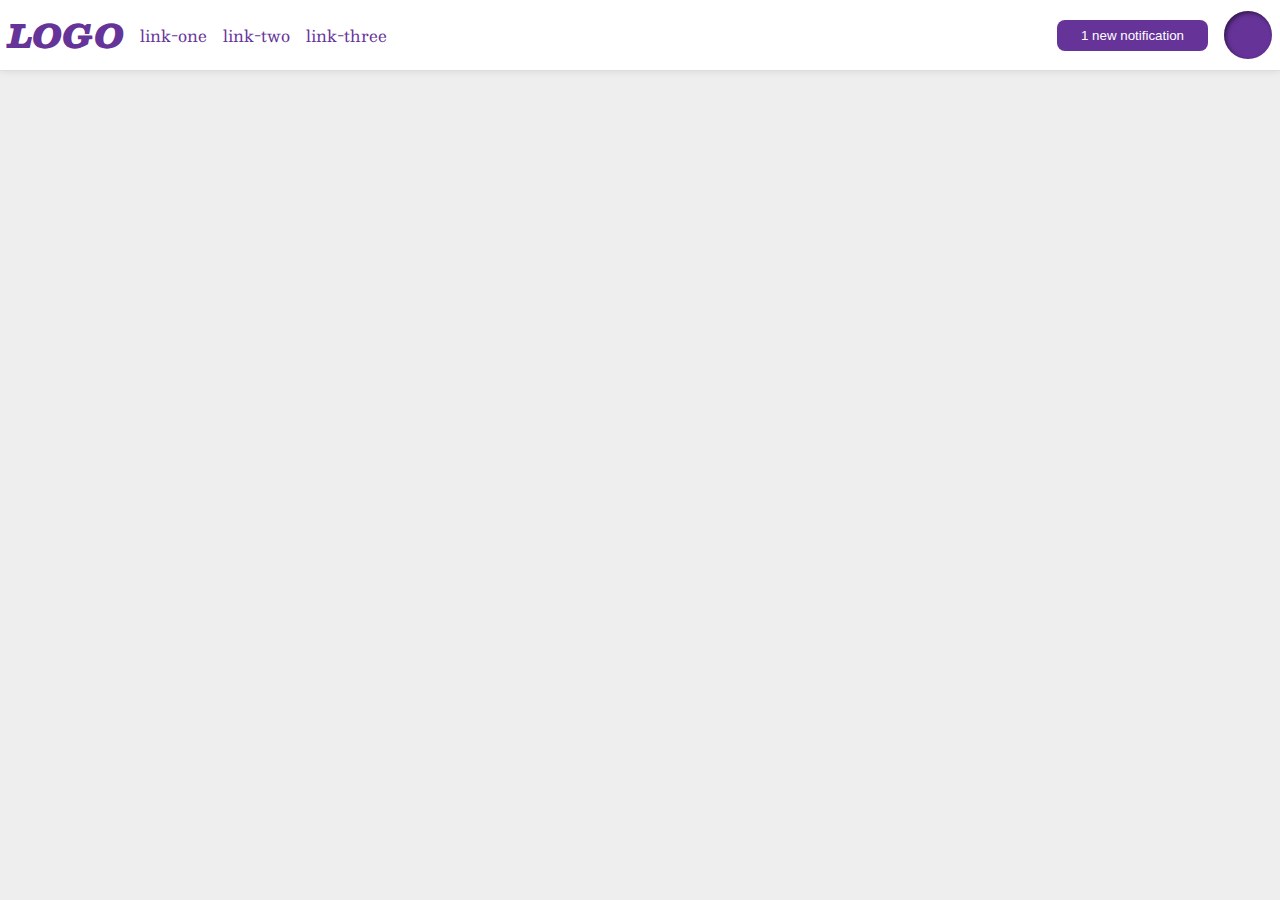
<file: flex/03-flex-header-2/index.html>
<!DOCTYPE html>
<html lang="en">
  <head>
    <meta charset="UTF-8" />
    <meta http-equiv="X-UA-Compatible" content="IE=edge" />
    <meta name="viewport" content="width=device-width, initial-scale=1.0" />
    <title>Flex Header 2</title>
    <link rel="stylesheet" href="style.css" />
  </head>
  <body>
    <div class="header">
      <div class="left">
        <div class="logo">LOGO</div>
        <ul class="links">
          <li><a href="google.com">link-one</a></li>
          <li><a href="google.com">link-two</a></li>
          <li><a href="google.com">link-three</a></li>
        </ul>
      </div>
      <div class="right">
        <button class="notifications">1 new notification</button>
        <div class="profile-image"></div>
      </div>
    </div>
  </body>
</html>
</file>
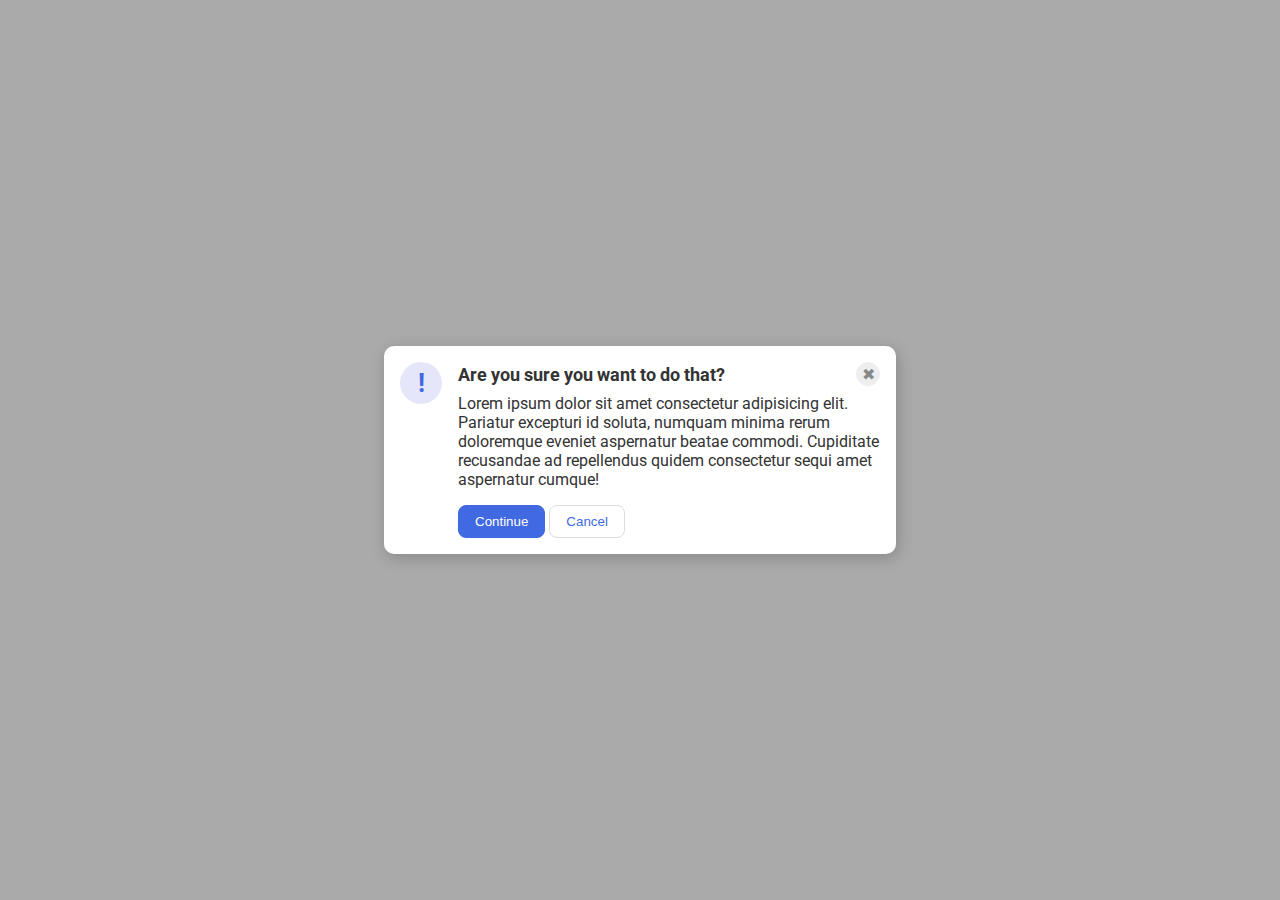
<file: flex/05-flex-modal/index.html>
<!DOCTYPE html>
<html lang="en">
  <head>
    <meta charset="UTF-8" />
    <meta http-equiv="X-UA-Compatible" content="IE=edge" />
    <meta name="viewport" content="width=device-width, initial-scale=1.0" />
    <link rel="stylesheet" href="style.css" />
    <title>Modal</title>
  </head>
  <body>
    <div class="modal">
      <div class="icon">!</div>

      <div class="container">
        <div class="header">
          Are you sure you want to do that?
          <button class="close-button">✖</button>
        </div>
        <div class="text">
          Lorem ipsum dolor sit amet consectetur adipisicing elit. Pariatur
          excepturi id soluta, numquam minima rerum doloremque eveniet
          aspernatur beatae commodi. Cupiditate recusandae ad repellendus quidem
          consectetur sequi amet aspernatur cumque!
        </div>
        <button class="continue">Continue</button>
        <button class="cancel">Cancel</button>
      </div>
    </div>
  </body>
</html>
</file>
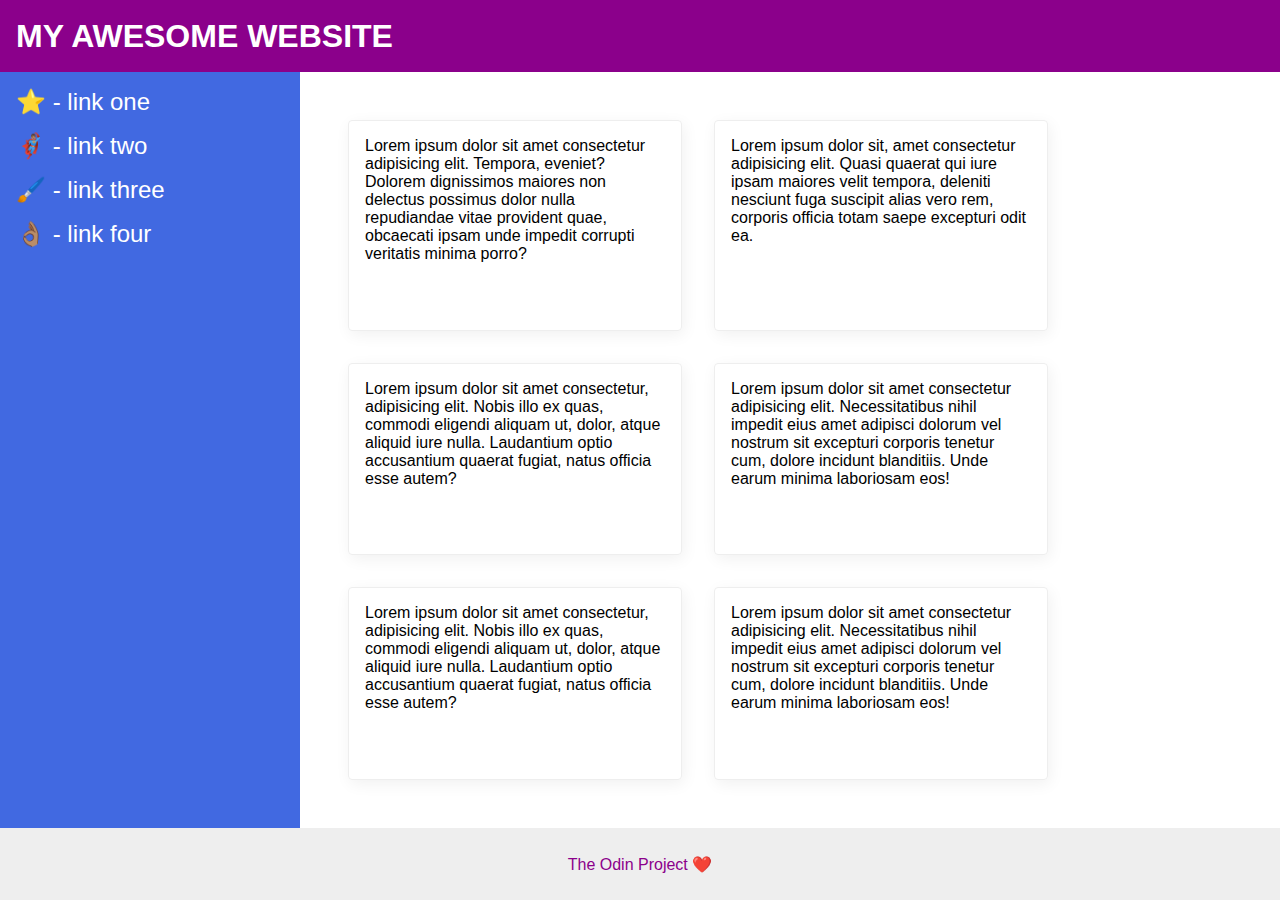
<file: flex/07-flex-layout-2/index.html>
<!DOCTYPE html>
<html lang="en">
  <head>
    <meta charset="UTF-8" />
    <meta http-equiv="X-UA-Compatible" content="IE=edge" />
    <meta name="viewport" content="width=device-width, initial-scale=1.0" />
    <title>The Holy Grail</title>
    <link rel="stylesheet" href="style.css" />
  </head>
  <body>
    <div class="header">MY AWESOME WEBSITE</div>

    <div class="body">
      <div class="sidebar">
        <ul>
          <li><a href="#">⭐ - link one</a></li>
          <li><a href="#">🦸🏽‍♂️ - link two</a></li>
          <li><a href="#">🖌️ - link three</a></li>
          <li><a href="#">👌🏽 - link four</a></li>
        </ul>
      </div>
      <div class="container">
        <div class="card">
          Lorem ipsum dolor sit amet consectetur adipisicing elit. Tempora,
          eveniet? Dolorem dignissimos maiores non delectus possimus dolor nulla
          repudiandae vitae provident quae, obcaecati ipsam unde impedit
          corrupti veritatis minima porro?
        </div>
        <div class="card">
          Lorem ipsum dolor sit, amet consectetur adipisicing elit. Quasi
          quaerat qui iure ipsam maiores velit tempora, deleniti nesciunt fuga
          suscipit alias vero rem, corporis officia totam saepe excepturi odit
          ea.
        </div>
        <div class="card">
          Lorem ipsum dolor sit amet consectetur, adipisicing elit. Nobis illo
          ex quas, commodi eligendi aliquam ut, dolor, atque aliquid iure nulla.
          Laudantium optio accusantium quaerat fugiat, natus officia esse autem?
        </div>
        <div class="card">
          Lorem ipsum dolor sit amet consectetur adipisicing elit.
          Necessitatibus nihil impedit eius amet adipisci dolorum vel nostrum
          sit excepturi corporis tenetur cum, dolore incidunt blanditiis. Unde
          earum minima laboriosam eos!
        </div>
        <div class="card">
          Lorem ipsum dolor sit amet consectetur, adipisicing elit. Nobis illo
          ex quas, commodi eligendi aliquam ut, dolor, atque aliquid iure nulla.
          Laudantium optio accusantium quaerat fugiat, natus officia esse autem?
        </div>
        <div class="card">
          Lorem ipsum dolor sit amet consectetur adipisicing elit.
          Necessitatibus nihil impedit eius amet adipisci dolorum vel nostrum
          sit excepturi corporis tenetur cum, dolore incidunt blanditiis. Unde
          earum minima laboriosam eos!
        </div>
      </div>
    </div>
    <div class="footer">The Odin Project ❤️</div>
  </body>
</html>
</file>
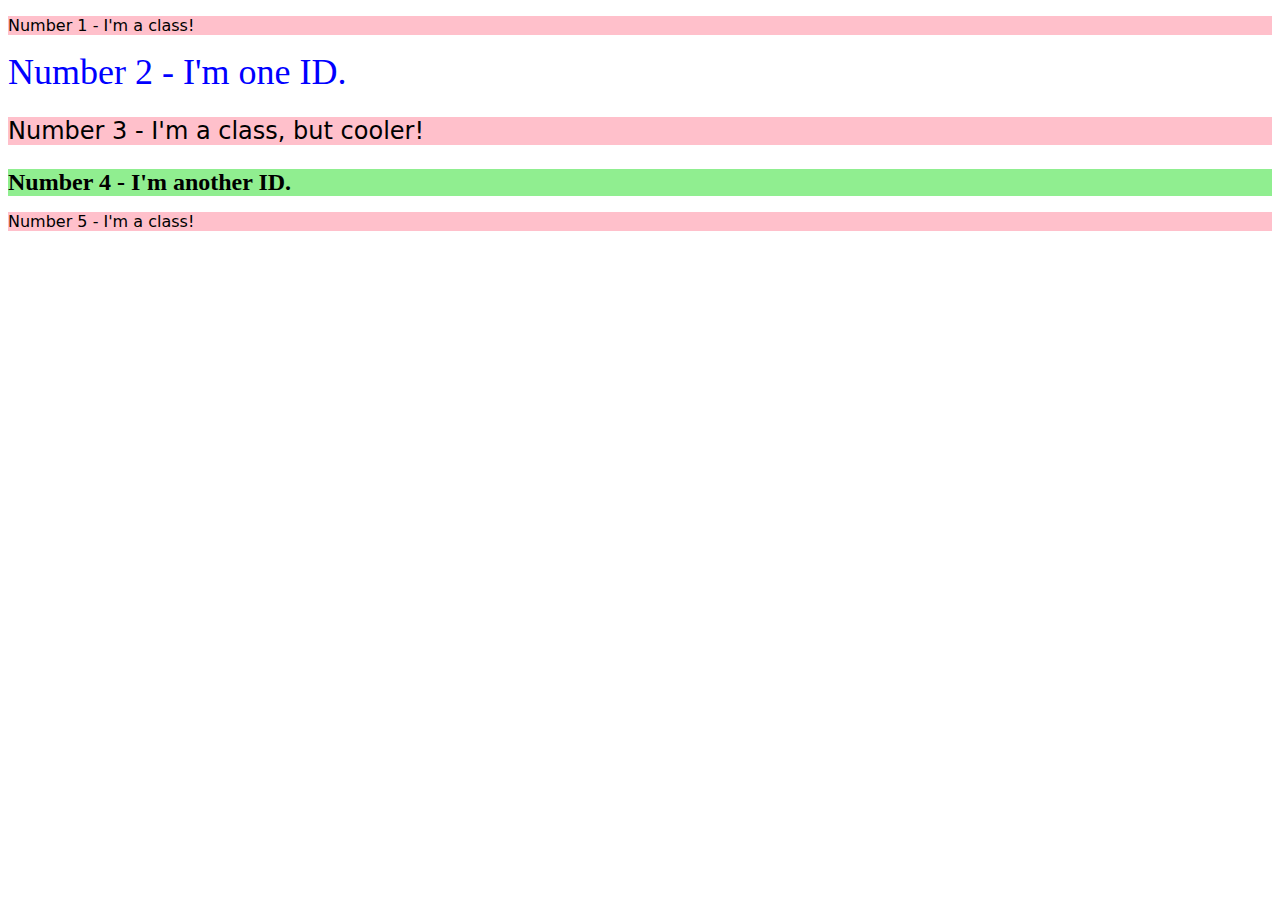
<file: foundations/02-class-id-selectors/index.html>
<!DOCTYPE html>
<html lang="en">
  <head>
    <meta charset="UTF-8" />
    <meta http-equiv="X-UA-Compatible" content="IE=edge" />
    <meta name="viewport" content="width=device-width, initial-scale=1.0" />
    <title>Class and ID Selectors</title>
    <link rel="stylesheet" href="style.css" />
  </head>
  <body>
    <p class="odd">Number 1 - I'm a class!</p>
    <div id="second">Number 2 - I'm one ID.</div>
    <p class="odd fontsize">Number 3 - I'm a class, but cooler!</p>
    <div id="div4" class="fontsize">Number 4 - I'm another ID.</div>
    <p class="odd">Number 5 - I'm a class!</p>
  </body>
</html>
</file>
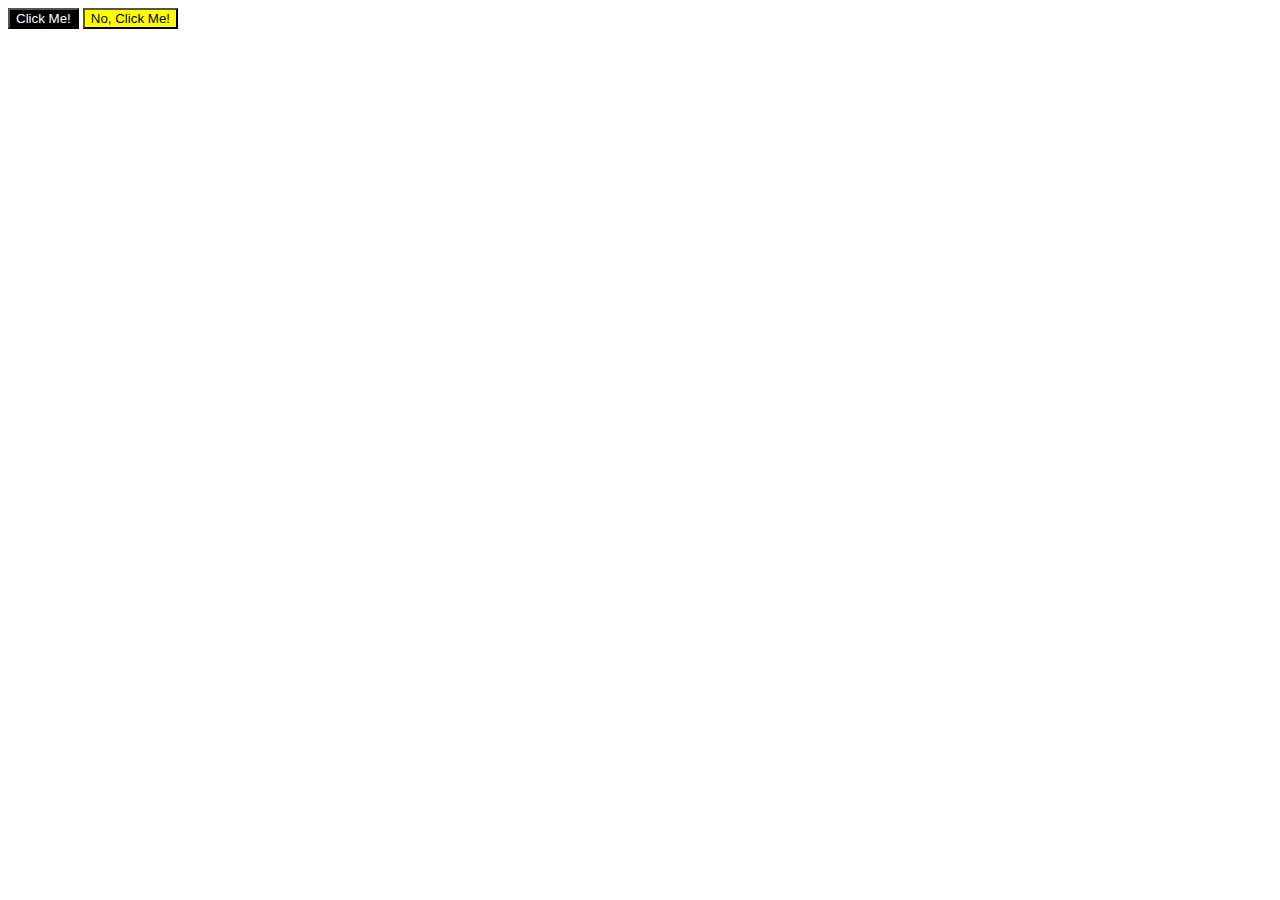
<file: foundations/03-grouping-selectors/index.html>
<!DOCTYPE html>
<html lang="en">
  <head>
    <meta charset="UTF-8" />
    <meta http-equiv="X-UA-Compatible" content="IE=edge" />
    <meta name="viewport" content="width=device-width, initial-scale=1.0" />
    <title>Grouping Selectors</title>
    <link rel="stylesheet" href="style.css" />
  </head>
  <body>
    <button class="same click">Click Me!</button>
    <button class="same noclick">No, Click Me!</button>
  </body>
</html>
</file>
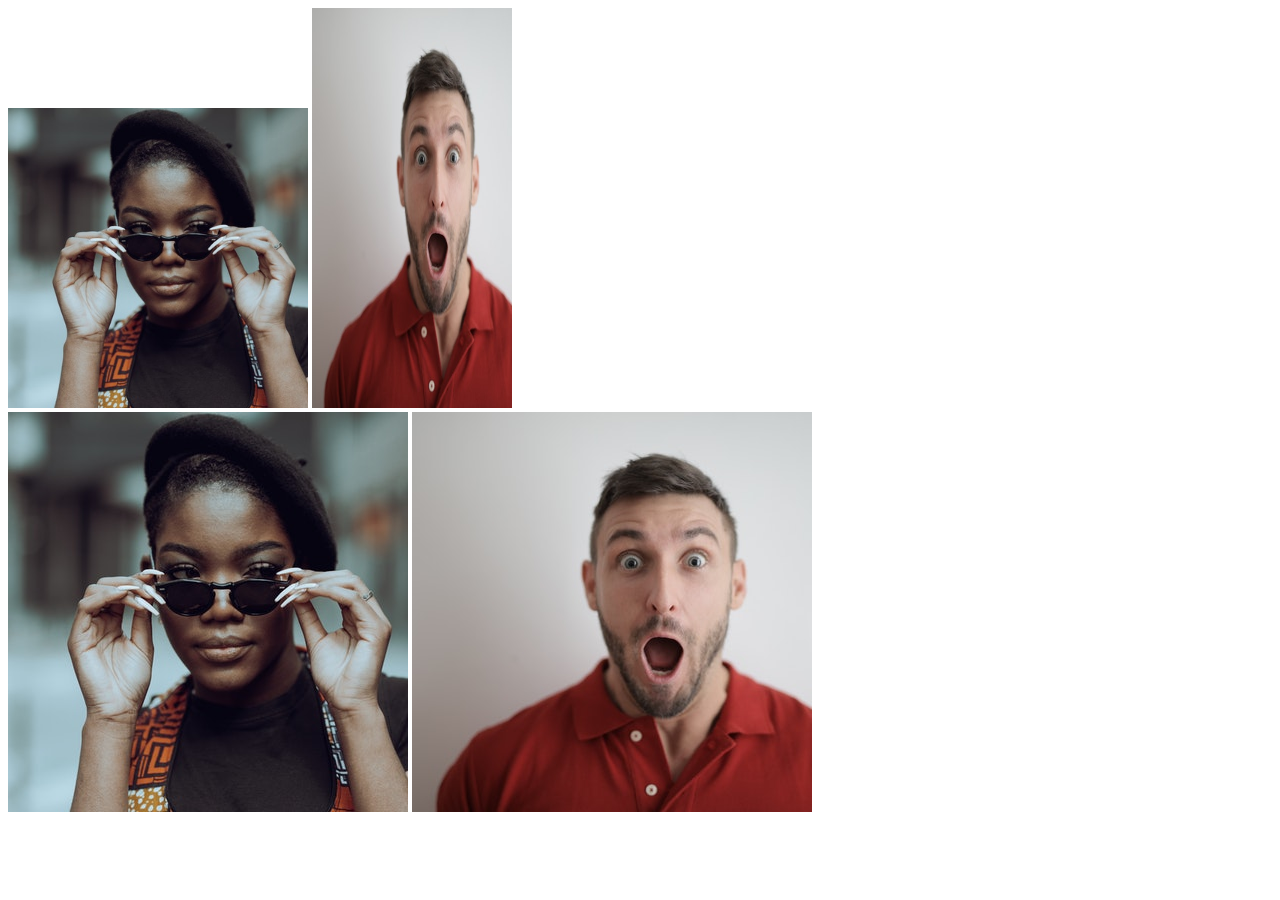
<file: foundations/04-chaining-selectors/index.html>
<!DOCTYPE html>
<html lang="en">
  <head>
    <meta charset="UTF-8" />
    <meta http-equiv="X-UA-Compatible" content="IE=edge" />
    <meta name="viewport" content="width=device-width, initial-scale=1.0" />
    <title>Chaining Selectors</title>
    <link rel="stylesheet" href="style.css" />
  </head>
  <body>
    <!-- Check image source path. Review Foundations lesson - Links and Images -->
    <!-- Use the classes BELOW this line -->
    <div>
      <img
        class="avatar proportioned"
        src="images/pexels-katho-mutodo-8434791.jpg"
        alt="Woman with glasses"
      />
      <img
        class="avatar distorted"
        src="images/pexels-andrea-piacquadio-3777931.jpg"
        alt="Man with surprised expression"
      />
    </div>
    <!-- Use the classes ABOVE this line -->
    <div>
      <img
        class="original proportioned"
        src="images/pexels-katho-mutodo-8434791.jpg"
        alt="Woman with glasses"
      />
      <img
        class="original distorted"
        src="images/pexels-andrea-piacquadio-3777931.jpg"
        alt="Man with surprised expression"
      />
    </div>
  </body>
</html>
</file>
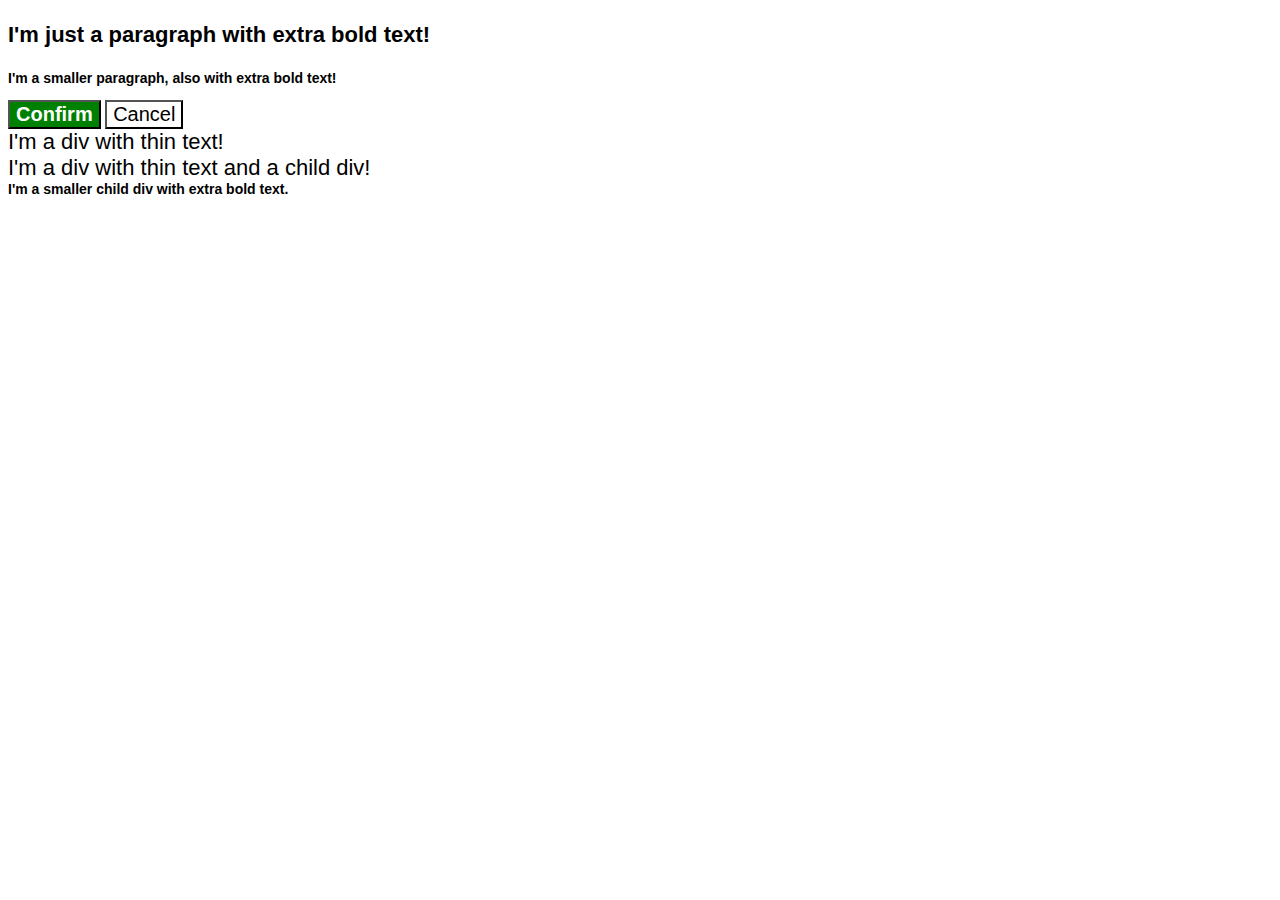
<file: foundations/06-cascade-fix/index.html>
<!DOCTYPE html>
<html lang="en">
  <head>
    <meta charset="UTF-8" />
    <meta http-equiv="X-UA-Compatible" content="IE=edge" />
    <meta name="viewport" content="width=device-width, initial-scale=1.0" />
    <title>Fix the Cascade</title>
    <link rel="stylesheet" href="style.css" />
  </head>
  <body>
    <p class="para">I'm just a paragraph with extra bold text!</p>
    <p class="para small-para">
      I'm a smaller paragraph, also with extra bold text!
    </p>

    <button id="confirm-button" class="button confirm">Confirm</button>
    <button id="cancel-button" class="button cancel">Cancel</button>

    <div class="text">I'm a div with thin text!</div>
    <div class="text">
      I'm a div with thin text and a child div!
      <div class="text child">
        I'm a smaller child div with extra bold text.
      </div>
    </div>
  </body>
</html>
</file>
<file: flex/03-flex-header-2/style.css>
/* this is some magical font-importing.  
you'll learn about it later. */
@import url("https://fonts.googleapis.com/css2?family=Besley:ital,wght@0,400;1,900&display=swap");

body {
  margin: 0;
  background: #eee;
  font-family: Besley, serif;
}

.header {
  background: white;
  border-bottom: 1px solid #ddd;
  box-shadow: 0 0 8px rgba(0, 0, 0, 0.1);
  display: flex;
  justify-content: space-between;
  padding: 8px;
}

.profile-image {
  background: rebeccapurple;
  box-shadow: inset 2px 2px 4px rgba(0, 0, 0, 0.5);
  border-radius: 50%;
  width: 48px;
  height: 48px;
}

.logo {
  color: rebeccapurple;
  font-size: 32px;
  font-weight: 900;
  font-style: italic;
}

button {
  border: none;
  border-radius: 8px;
  background: rebeccapurple;
  color: white;
  padding: 8px 24px;
  justify-content: flex-end;
}

a {
  /* this removes the line under our links */
  text-decoration: none;
  color: rebeccapurple;
}

ul {
  list-style-type: none;
  display: flex;
  margin: 0;
  padding: 0;
  gap: 16px;
}

.left,
.right {
  display: flex;
  align-items: center;
  gap: 16px;
}
</file>
<file: flex/05-flex-modal/style.css>
@import url("https://fonts.googleapis.com/css2?family=Roboto:wght@400;700&display=swap");

html,
body {
  height: 100%;
}

body {
  font-family: Roboto, sans-serif;
  margin: 0;
  background: #aaa;
  color: #333;
  /* I'll give you this one for free lol */
  display: flex;
  align-items: center;
  justify-content: center;
}

.modal {
  background: white;
  width: 480px;
  border-radius: 10px;
  box-shadow: 2px 4px 16px rgba(0, 0, 0, 0.2);
}

.icon {
  color: royalblue;
  font-size: 26px;
  font-weight: 700;
  background: lavender;
  width: 42px;
  height: 42px;
  border-radius: 50%;
  display: flex;
  align-items: center;
  justify-content: center;
}

.close-button {
  background: #eee;
  border-radius: 50%;
  color: #888;
  font-weight: 400;
  font-size: 16px;
  height: 24px;
  width: 24px;
  display: flex;
  align-items: center;
  justify-content: center;
  border: 1px solid #eee;
  padding: 0;
}

button {
  cursor: pointer;
  padding: 8px 16px;
  border-radius: 8px;
}

button.continue {
  background: royalblue;
  border: 1px solid royalblue;
  color: white;
}

button.cancel {
  background: white;
  border: 1px solid #ddd;
  color: royalblue;
}

.modal {
  display: flex;
  gap: 16px;
  padding: 16px;
}

.icon {
  flex-shrink: 0;
}

.header {
  display: flex;
  align-items: center;
  justify-content: space-between;
  font-size: 18px;
  font-weight: 700;
  margin-bottom: 8px;
}

.text {
  margin-bottom: 16px;
}
</file>
<file: flex/07-flex-layout-2/style.css>
body {
  font-family: -apple-system, BlinkMacSystemFont, "Segoe UI", Roboto, Oxygen,
    Ubuntu, Cantarell, "Open Sans", "Helvetica Neue", sans-serif;
  margin: 0;
  min-height: 100vh;
}

.header {
  height: 72px;
  background: darkmagenta;
  color: white;
}

.footer {
  height: 72px;
  background: #eee;
  color: darkmagenta;
}

.sidebar {
  width: 300px;
  background: royalblue;
  box-sizing: border-box;
}

.card {
  border: 1px solid #eee;
  box-shadow: 2px 4px 16px rgba(0, 0, 0, 0.06);
  border-radius: 4px;
}

body {
  display: flex;
  flex-direction: column;
}

.header {
  display: flex;
  align-items: center;
  padding: 0 16px;
  font-size: 32px;
  font-weight: 900;
}

.body {
  flex: 1;
  display: flex;
}

.sidebar {
  flex-shrink: 0;
  padding: 16px;
}

ul {
  list-style-type: none;
  margin: 0;
  padding: 0;
}

li {
  margin-bottom: 16px;
}

a {
  color: white;
  text-decoration: none;
  font-size: 24px;
}

.container {
  padding: 32px;
  display: flex;
  flex-wrap: wrap;
}

.card {
  padding: 16px;
  margin: 16px;
  width: 300px;
}

.footer {
  display: flex;
  align-items: center;
  justify-content: center;
}
</file>
<file: foundations/02-class-id-selectors/style.css>
.odd {
  background-color: pink;
  font-family: "Verdana", "DejaVu Sans", sans-serif;
}

#second {
  color: blue;
  font-size: 36px;
}

.fontsize {
  font-size: 24px;
}

#div4 {
  background-color: lightgreen;
  font-weight: bold;
}
</file>
<file: foundations/03-grouping-selectors/style.css>
.same {
  font-family: "Helvetica", "Times New Roman", "sans-serif";
}

.click {
  background-color: black;
  color: white;
}

.noclick {
  background-color: yellow;
}
</file>
<file: foundations/04-chaining-selectors/style.css>
/* Add CSS Styling */

.avatar.proportioned {
  width: 300px;
  height: auto;
}

.avatar.distorted {
  width: 200px;
  height: 400px;
}
</file>
<file: foundations/06-cascade-fix/style.css>
body {
  font-family: Arial, Helvetica, sans-serif;
}

.para,
.small-para {
  color: hsl(0, 0%, 0%);
  font-weight: 800;
}

p.small-para {
  font-size: 14px;
  font-weight: 800;
}

.para {
  font-size: 22px;
}

#confirm-button {
  background: green;
  color: white;
  font-weight: bold;
}

.button {
  background-color: rgb(255, 255, 255);
  color: rgb(0, 0, 0);
  font-size: 20px;
}

div.text {
  color: rgb(0, 0, 0);
  font-size: 22px;
  font-weight: 100;
}

div.child {
  color: rgb(0, 0, 0);
  font-weight: 800;
  font-size: 14px;
}
</file>
